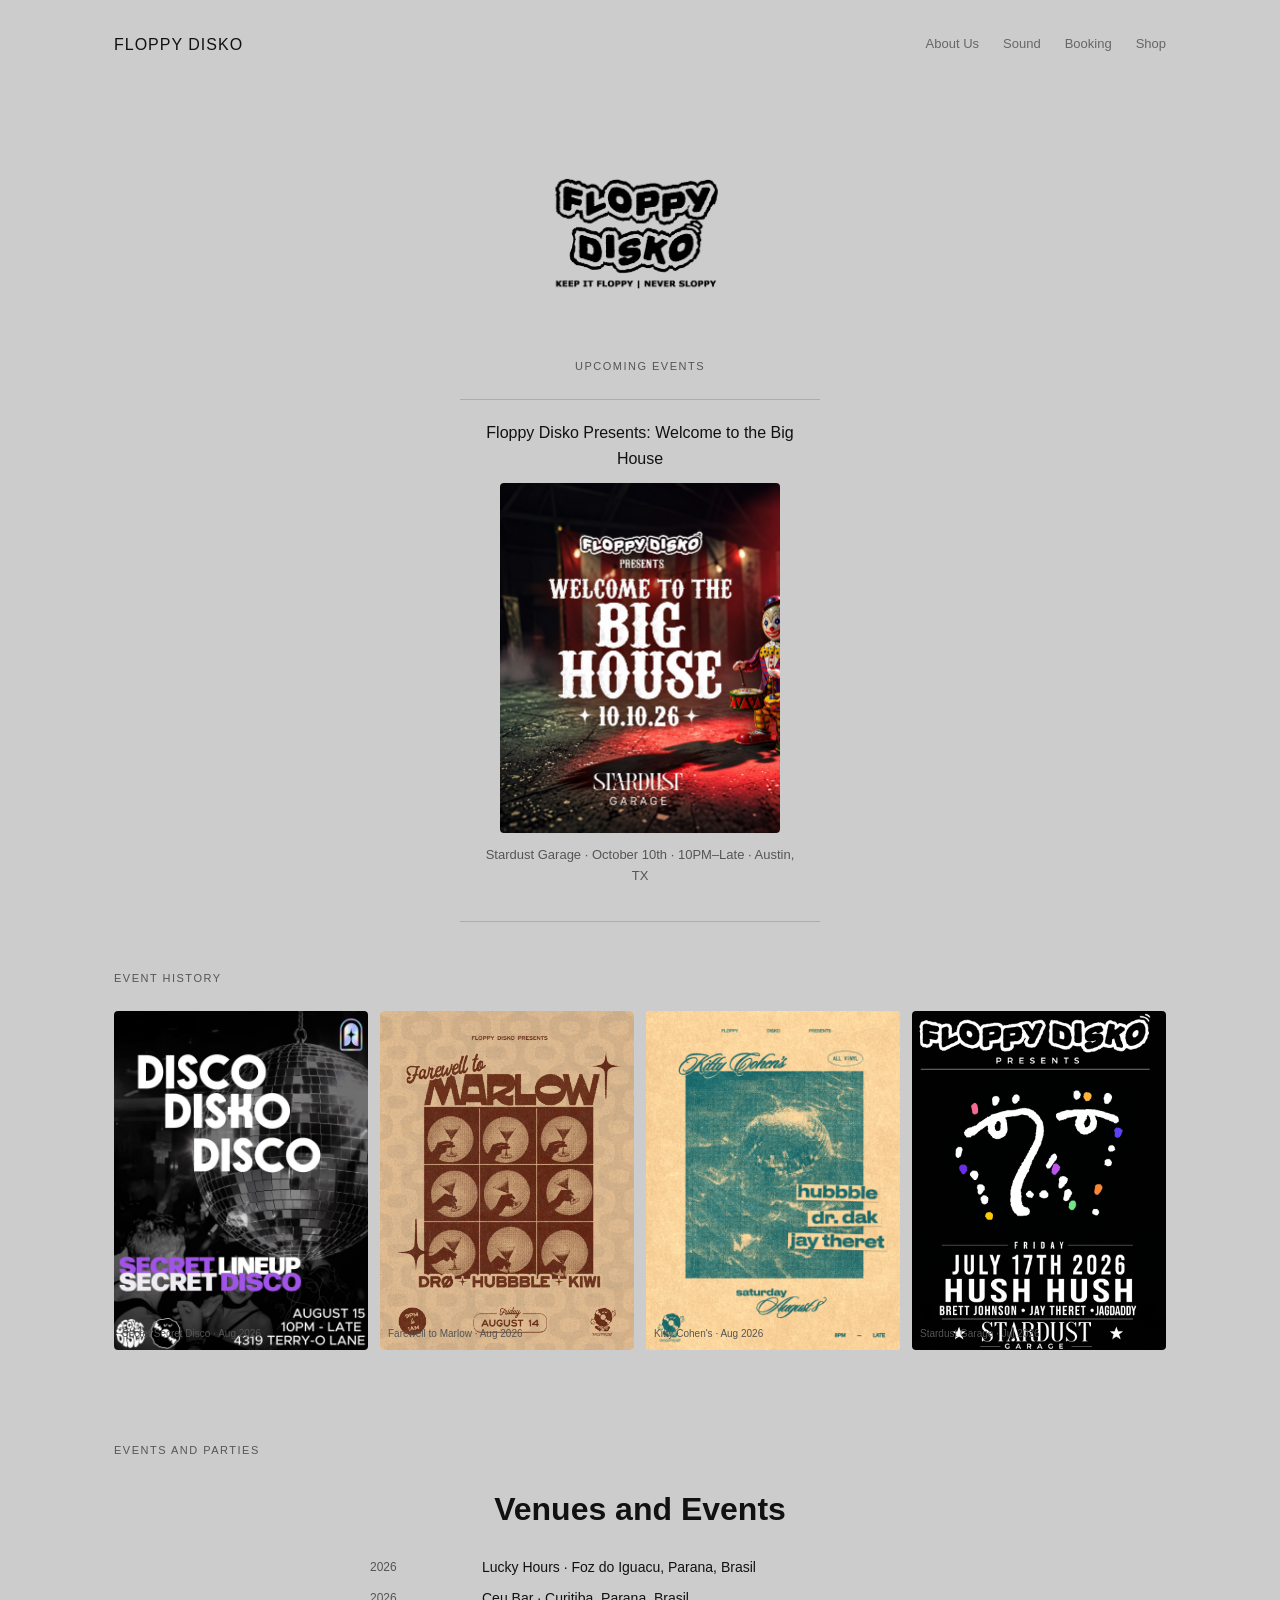
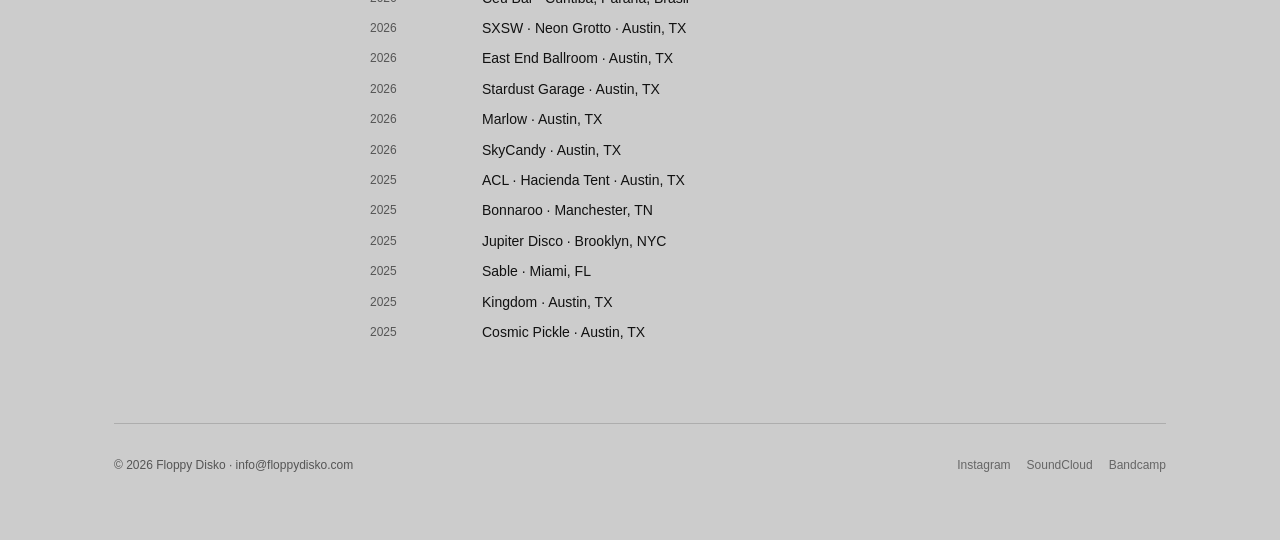
<file: index.html>
<!DOCTYPE html>
<html lang="en">
<head>
  <meta charset="UTF-8" />
  <meta name="viewport" content="width=device-width, initial-scale=1.0" />
  <meta name="theme-color" content="#ffffff" />
  <title>Floppy Disko — Austin TX Music Collective</title>
  <meta name="description" content="Floppy Disko is an Austin, Texas music collective. Embracing unity through music, driven by the groove." />
  <meta property="og:title" content="Floppy Disko" />
  <meta property="og:description" content="Austin, Texas music collective. Embracing unity through music, driven by the groove." />
  <meta property="og:type" content="website" />
  <meta property="og:url" content="https://floppydisko.com" />
  <link rel="icon" type="image/svg+xml" href="/images/Logo(Purple).svg" />
  <link rel="stylesheet" href="/style.css" />
</head>
<body>
  <nav class="nav">
    <a href="/" class="logo">FLOPPY DISKO</a>
    <div class="nav-links">
      <a href="/about-us.html">About Us</a>
      <a href="/sound.html">Sound</a>
      <!-- <a href="/artists.html">Artists</a> -->
      <a href="/booking.html">Booking</a>
      <a href="https://floppydisko.bandcamp.com" target="_blank" rel="noopener">Shop</a>
    </div>
  </nav>
 
  <div class="hero">
    <img src="/images/motto.png" alt="Floppy Disko" />
  </div>
  
  <p class="section-label" style="text-align:center; margin-top:24px;">Upcoming Events</p>
  <div class="upcoming-events-row">
    <div class="upcoming-event">
      <p class="upcoming-event-title">Floppy Disko Presents: Welcome to the Big House</p>
      <img src="/images/posters/261010-big-house-stardust.jpg" alt="Floppy Disko at Stardust Garage, October 10th 2026, 10PM to late" class="upcoming-event-flyer" onerror="this.style.display='none'" />
      <p class="upcoming-event-venue">Stardust Garage · October 10th · 10PM–Late · Austin, TX</p>
    </div>
  </div>

  <p class="section-label">Event History</p>
  <div class="poster-carousel">
    <div class="poster"><img src="/images/posters/260815-secret-secret-disco.png" alt="Disco Disko Disco presents Secret Secret Disco" onerror="this.style.display='none'" /><span class="poster-label">Secret Secret Disco · Aug 2026</span></div>
    <div class="poster"><img src="/images/posters/260814-farewell-to-marlow.png" alt="Floppy Disko Presents Farewell to Marlow with DRØ, Hubbble, Kiwi" onerror="this.style.display='none'" /><span class="poster-label">Farewell to Marlow · Aug 2026</span></div>
    <div class="poster"><img src="/images/posters/260808-kitty-cohens.png" alt="Floppy Disko Presents Hubbble, Dr. Dak, Jay Theret at Kitty Cohen's" onerror="this.style.display='none'" /><span class="poster-label">Kitty Cohen's · Aug 2026</span></div>
    <div class="poster"><img src="/images/posters/260717-hush-hush-stardust.jpg" alt="Floppy Disko Presents Hush Hush, Brett Johnson, Jay Theret, Jagdaddy at Stardust Garage" onerror="this.style.display='none'" /><span class="poster-label">Stardust Garage · Jul 2026</span></div>
    <div class="poster"><img src="/images/posters/260604-east-end-first-thursday.png" alt="First Thursday at East End Ballroom" onerror="this.style.display='none'" /><span class="poster-label">East End · Jun 2026</span></div>
    <div class="poster"><img src="/images/posters/260321-marlow-dak-hubbble.png" alt="Dr. Dak and Hubbble at Marlow" onerror="this.style.display='none'" /><span class="poster-label">Marlow · Mar 2026</span></div>
    <div class="poster"><img src="/images/posters/260315-SXSW-NeonGrotto.jpg" alt="SXSW Showcase" onerror="this.style.display='none'" /><span class="poster-label">SXSW Neon Grotto · Mar 2026</span></div>
    <div class="poster"><img src="/images/posters/260213-marlow-what-is-love.png" alt="What Is Love at Marlow" onerror="this.style.display='none'" /><span class="poster-label">Marlow · Feb 2026</span></div>
    <div class="poster"><img src="/images/posters/260109-cosmic-pickle.png" alt="Cosmic Pickle" onerror="this.style.display='none'" /><span class="poster-label">Cosmic Pickle · Jan 2026</span></div>
    <div class="poster"><img src="/images/posters/251126-flower-shop-flopsgiving.png" alt="Flopsgiving at Flower Shop" onerror="this.style.display='none'" /><span class="poster-label">Flower Shop · Nov 2025</span></div>
    <div class="poster"><img src="/images/posters/251121-marlow-jay-theret.png" alt="Jay Theret at Marlow" onerror="this.style.display='none'" /><span class="poster-label">Marlow · Nov 2025</span></div>
    <div class="poster"><img src="/images/posters/251116-sable-miami.png" alt="Sable Miami" onerror="this.style.display='none'" /><span class="poster-label">Sable Miami · Nov 2025</span></div>
    <div class="poster"><img src="/images/posters/251108-pinkshark-san-antonio.png" alt="Pink Shark San Antonio" onerror="this.style.display='none'" /><span class="poster-label">Pink Shark SA · Nov 2025</span></div>
    <div class="poster"><img src="/images/posters/ACL-25.png" alt="ACL Fest" onerror="this.style.display='none'" /><span class="poster-label">Patron Hacienda ACL · Oct 2025</span></div>
    <div class="poster"><img src="/images/posters/Roo 25.png" alt="Bonaroo Fest" onerror="this.style.display='none'" /><span class="poster-label">Where in the Woods - Bonaroo · June 2025</span></div>
  </div>
  
  <p class="section-label">Events and Parties</p>
  <h1 style="text-align: center;">Venues and Events</h1>
  <div class="credits">
    <span class="credit-year">2026</span><span class="credit-venue">Lucky Hours · Foz do Iguacu, Parana, Brasil</span>
    <span class="credit-year">2026</span><span class="credit-venue">Ceu Bar · Curitiba, Parana, Brasil</span>
    <span class="credit-year">2026</span><span class="credit-venue">SXSW · Neon Grotto · Austin, TX</span>
    <span class="credit-year">2026</span><span class="credit-venue">East End Ballroom · Austin, TX</span>
    <span class="credit-year">2026</span><span class="credit-venue">Stardust Garage · Austin, TX</span>
    <span class="credit-year">2026</span><span class="credit-venue">Marlow · Austin, TX</span>
    <span class="credit-year">2026</span><span class="credit-venue">SkyCandy · Austin, TX</span>
    <span class="credit-year">2025</span><span class="credit-venue">ACL · Hacienda Tent · Austin, TX</span>
    <span class="credit-year">2025</span><span class="credit-venue">Bonnaroo · Manchester, TN</span>
    <span class="credit-year">2025</span><span class="credit-venue">Jupiter Disco · Brooklyn, NYC</span>
    <span class="credit-year">2025</span><span class="credit-venue">Sable · Miami, FL</span>
    <span class="credit-year">2025</span><span class="credit-venue">Kingdom · Austin, TX </span>
    <span class="credit-year">2025</span><span class="credit-venue">Cosmic Pickle · Austin, TX</span>
    
  </div>

  <footer class="footer">
    <span>© 2026 Floppy Disko · <a href="mailto:info@floppydisko.com">info@floppydisko.com</a></span>
    <div class="social">
      <a href="https://instagram.com/floppy_disko" target="_blank" rel="noopener">Instagram</a>
      <a href="https://soundcloud.com/floppy_disko" target="_blank" rel="noopener">SoundCloud</a>
      <a href="https://floppydisko.bandcamp.com" target="_blank" rel="noopener">Bandcamp</a>
    </div>
  </footer>
</body>
</html>
</file>
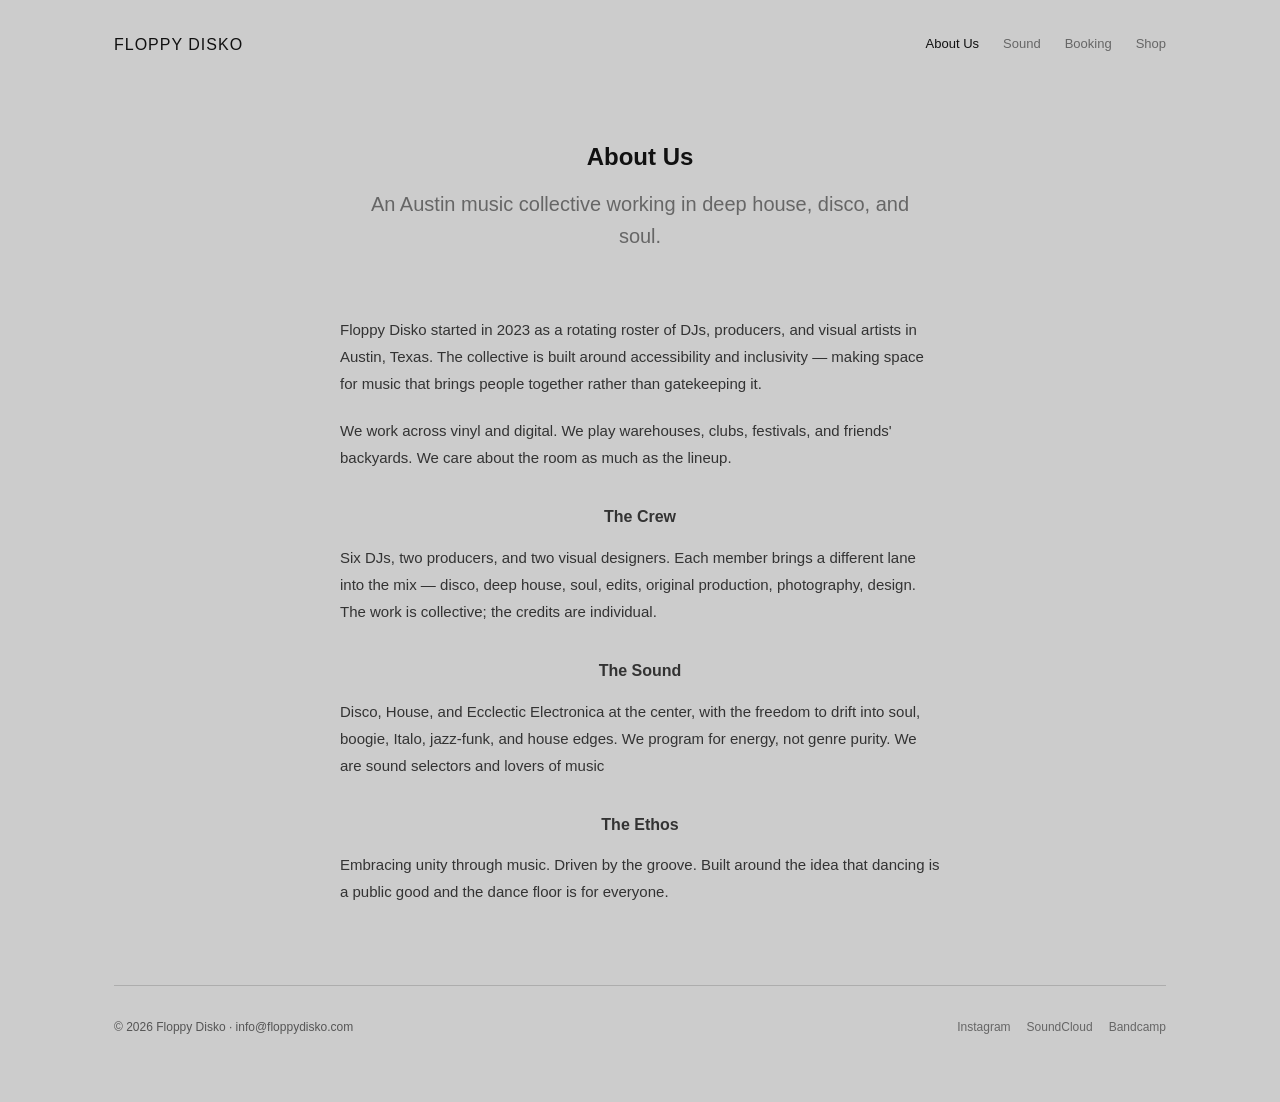
<file: about-us.html>
<!DOCTYPE html>
<html lang="en">
<head>
  <meta charset="UTF-8" />
  <meta name="viewport" content="width=device-width, initial-scale=1.0" />
  <title>About Us — Floppy Disko</title>
  <meta name="description" content="Floppy Disko is an Austin music collective dedicated to accessible, inclusive deep house and disco." />
  <link rel="icon" type="image/svg+xml" href="/images/Logo(Purple).svg" />
  <link rel="stylesheet" href="/style.css" />
</head>
<body class="centered-page">
  <nav class="nav">
    <a href="/" class="logo">FLOPPY DISKO</a>
    <div class="nav-links">
      <a href="/about-us.html" class="active">About Us</a>
      <a href="/sound.html">Sound</a>
      <!-- <a href="/artists.html">Artists</a> -->
      <!-- <a href="/media.html">Media</a> -->
      <a href="/booking.html">Booking</a>
      <a href="https://floppydisko.bandcamp.com" target="_blank" rel="noopener">Shop</a>
    </div>
  </nav>

  <header class="page-header">
    <h1><b>About Us</b></h1>
    <p>An Austin music collective working in deep house, disco, and soul.</p>
  </header>

  <article class="prose">
    <p>Floppy Disko started in 2023 as a rotating roster of DJs, producers, and visual artists in Austin, Texas. The collective is built around accessibility and inclusivity — making space for music that brings people together rather than gatekeeping it.</p>

    <p>We work across vinyl and digital. We play warehouses, clubs, festivals, and friends' backyards. We care about the room as much as the lineup.</p>

    <h2><b>The Crew</b></h2>
    <p>Six DJs, two producers, and two visual designers. Each member brings a different lane into the mix — disco, deep house, soul, edits, original production, photography, design. The work is collective; the credits are individual.</p>

    <h2><b>The Sound</b></h2>
    <p>Disco, House, and Ecclectic Electronica at the center, with the freedom to drift into soul, boogie, Italo, jazz-funk, and house edges. We program for energy, not genre purity. We are sound selectors and lovers of music</p>

    <h2><b>The Ethos</b></h2>
    <p>Embracing unity through music. Driven by the groove. Built around the idea that dancing is a public good and the dance floor is for everyone.</p>
  </article>

  <footer class="footer" style="margin-top: 80px;">
    <span>© 2026 Floppy Disko · <a href="mailto:info@floppydisko.com">info@floppydisko.com</a></span>
    <div class="social">
      <a href="https://instagram.com/floppy_disko" target="_blank" rel="noopener">Instagram</a>
      <a href="https://soundcloud.com/floppy_disko" target="_blank" rel="noopener">SoundCloud</a>
      <a href="https://floppydisko.bandcamp.com" target="_blank" rel="noopener">Bandcamp</a>
    </div>
  </footer>
</body>
</html>
</file>
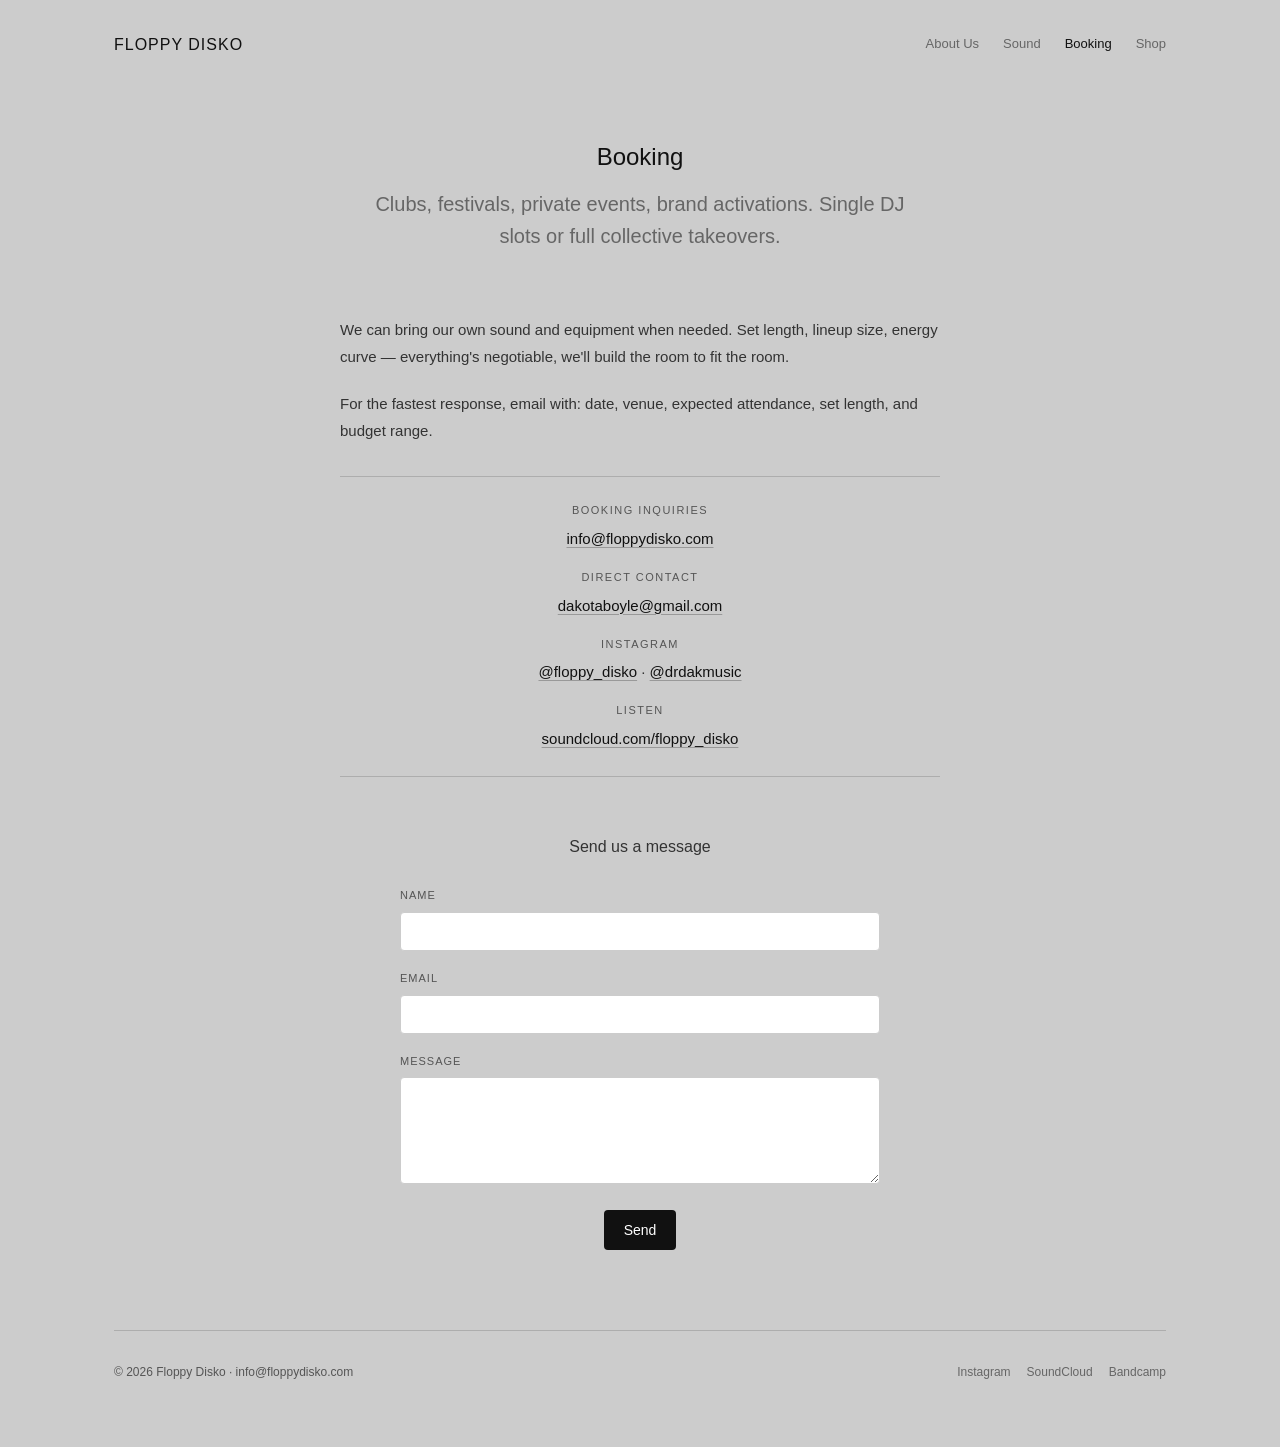
<file: booking.html>
<!DOCTYPE html>
<html lang="en">
<head>
  <meta charset="UTF-8" />
  <meta name="viewport" content="width=device-width, initial-scale=1.0" />
  <title>Booking — Floppy Disko</title>
  <meta name="description" content="Book Floppy Disko for clubs, festivals, parties, and private events." />
  <link rel="icon" type="image/svg+xml" href="/images/Logo(Purple).svg" />
  <link rel="stylesheet" href="/style.css" />
</head>
<body class="centered-page">
  <nav class="nav">
    <a href="/" class="logo">FLOPPY DISKO</a>
    <div class="nav-links">
      <a href="/about-us.html">About Us</a>
      <a href="/sound.html">Sound</a>
      <!-- <a href="/artists.html">Artists</a> -->
      <!-- <a href="/media.html">Media</a> -->
      <a href="/booking.html" class="active">Booking</a>
      <a href="https://floppydisko.bandcamp.com" target="_blank" rel="noopener">Shop</a>
    </div>
  </nav>

  <header class="page-header">
    <h1>Booking</h1>
    <p>Clubs, festivals, private events, brand activations. Single DJ slots or full collective takeovers.</p>
  </header>

  <article class="prose">
    <p>We can bring our own sound and equipment when needed. Set length, lineup size, energy curve — everything's negotiable, we'll build the room to fit the room.</p>

    <p>For the fastest response, email with: date, venue, expected attendance, set length, and budget range.</p>

    <dl class="contact-block contact-block-centered">
      <dt>Booking inquiries</dt>
      <dd><a href="mailto:info@floppydisko.com">info@floppydisko.com</a></dd>

      <dt>Direct contact</dt>
      <dd><a href="mailto:dakotaboyle@gmail.com">dakotaboyle@gmail.com</a></dd>

      <dt>Instagram</dt>
      <dd><a href="https://instagram.com/floppy_disko" target="_blank" rel="noopener">@floppy_disko</a> · <a href="https://instagram.com/drdakmusic" target="_blank" rel="noopener">@drdakmusic</a></dd>

      <dt>Listen</dt>
      <dd><a href="https://soundcloud.com/floppy_disko" target="_blank" rel="noopener">soundcloud.com/floppy_disko</a></dd>
    </dl>
  </article>

  <article class="prose contact-form-wrap">
    <h2 style="text-align:center;">Send us a message</h2>
    <form
      name="booking-contact"
      method="POST"
      data-netlify="true"
      netlify-honeypot="bot-field"
      class="contact-form">
      <input type="hidden" name="form-name" value="booking-contact" />
      <p class="hidden-field"><label>Don't fill this out if you're human: <input name="bot-field" /></label></p>

      <label for="name">Name</label>
      <input type="text" id="name" name="name" required />

      <label for="email">Email</label>
      <input type="email" id="email" name="email" required />

      <label for="message">Message</label>
      <textarea id="message" name="message" rows="5" required></textarea>

      <button type="submit">Send</button>
    </form>
  </article>

  <footer class="footer" style="margin-top: 80px;">
    <span>© 2026 Floppy Disko · <a href="mailto:info@floppydisko.com">info@floppydisko.com</a></span>
    <div class="social">
      <a href="https://instagram.com/floppy_disko" target="_blank" rel="noopener">Instagram</a>
      <a href="https://soundcloud.com/floppy_disko" target="_blank" rel="noopener">SoundCloud</a>
      <a href="https://floppydisko.bandcamp.com" target="_blank" rel="noopener">Bandcamp</a>
    </div>
  </footer>
</body>
</html>
</file>
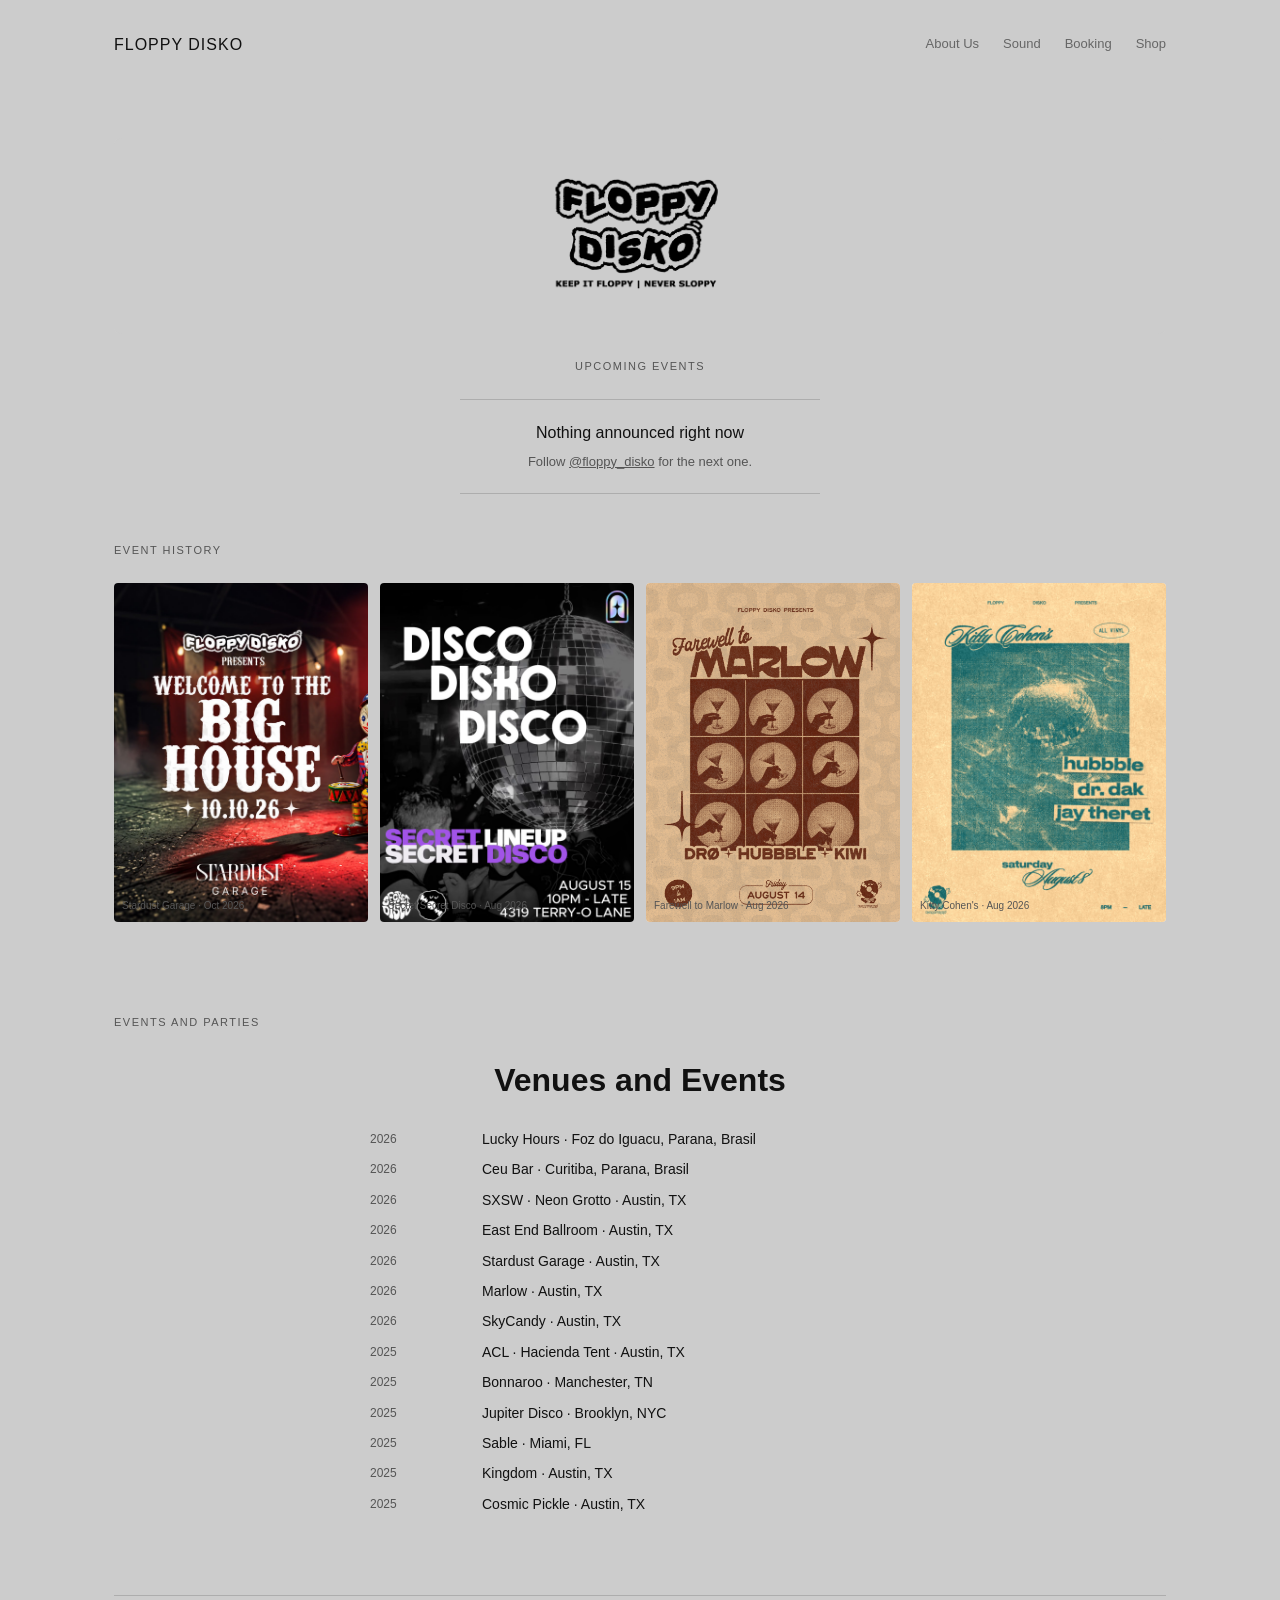
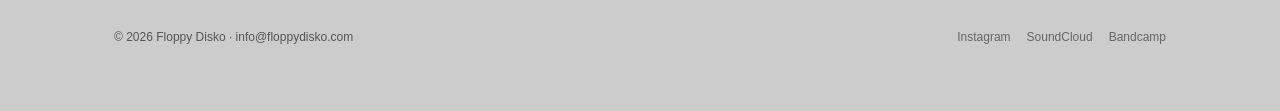
<file: index_3.html>
<!DOCTYPE html>
<html lang="en">
<head>
  <meta charset="UTF-8" />
  <meta name="viewport" content="width=device-width, initial-scale=1.0" />
  <meta name="theme-color" content="#ffffff" />
  <title>Floppy Disko — Austin TX Music Collective</title>
  <meta name="description" content="Floppy Disko is an Austin, Texas music collective. Embracing unity through music, driven by the groove." />
  <meta property="og:title" content="Floppy Disko" />
  <meta property="og:description" content="Austin, Texas music collective. Embracing unity through music, driven by the groove." />
  <meta property="og:type" content="website" />
  <meta property="og:url" content="https://floppydisko.com" />
  <link rel="icon" type="image/svg+xml" href="/images/Logo(Purple).svg" />
  <link rel="stylesheet" href="/style.css" />
</head>
<body>
  <nav class="nav">
    <a href="/" class="logo">FLOPPY DISKO</a>
    <div class="nav-links">
      <a href="/about-us.html">About Us</a>
      <a href="/sound.html">Sound</a>
      <!-- <a href="/artists.html">Artists</a> -->
      <!-- <a href="/media.html">Media</a> -->
      <a href="/booking.html">Booking</a>
      <a href="https://floppydisko.bandcamp.com" target="_blank" rel="noopener">Shop</a>
    </div>
  </nav>
 
  <div class="hero">
    <img src="/images/motto.png" alt="Floppy Disko" />
  </div>
  
  <!-- Upcoming Events and Event History are built from /events.js.
       To add or change an event, edit that file only. Events move from
       Upcoming to Event History on their own once the date has passed. -->
  <p class="section-label" style="text-align:center; margin-top:24px;">Upcoming Events</p>
  <div class="upcoming-events-row" id="upcoming-events"></div>
  <noscript><p style="text-align:center;">Follow <a href="https://instagram.com/floppy_disko">@floppy_disko</a> for upcoming events.</p></noscript>

  <p class="section-label">Event History</p>
  <div class="poster-carousel" id="event-history"></div>

  <p class="section-label">Events and Parties</p>
  <h1 style="text-align: center;">Venues and Events</h1>
  <div class="credits">
    <span class="credit-year">2026</span><span class="credit-venue">Lucky Hours · Foz do Iguacu, Parana, Brasil</span>
    <span class="credit-year">2026</span><span class="credit-venue">Ceu Bar · Curitiba, Parana, Brasil</span>
    <span class="credit-year">2026</span><span class="credit-venue">SXSW · Neon Grotto · Austin, TX</span>
    <span class="credit-year">2026</span><span class="credit-venue">East End Ballroom · Austin, TX</span>
    <span class="credit-year">2026</span><span class="credit-venue">Stardust Garage · Austin, TX</span>
    <span class="credit-year">2026</span><span class="credit-venue">Marlow · Austin, TX</span>
    <span class="credit-year">2026</span><span class="credit-venue">SkyCandy · Austin, TX</span>
    <span class="credit-year">2025</span><span class="credit-venue">ACL · Hacienda Tent · Austin, TX</span>
    <span class="credit-year">2025</span><span class="credit-venue">Bonnaroo · Manchester, TN</span>
    <span class="credit-year">2025</span><span class="credit-venue">Jupiter Disco · Brooklyn, NYC</span>
    <span class="credit-year">2025</span><span class="credit-venue">Sable · Miami, FL</span>
    <span class="credit-year">2025</span><span class="credit-venue">Kingdom · Austin, TX </span>
    <span class="credit-year">2025</span><span class="credit-venue">Cosmic Pickle · Austin, TX</span>
    
  </div>

  <footer class="footer">
    <span>© 2026 Floppy Disko · <a href="mailto:info@floppydisko.com">info@floppydisko.com</a></span>
    <div class="social">
      <a href="https://instagram.com/floppy_disko" target="_blank" rel="noopener">Instagram</a>
      <a href="https://soundcloud.com/floppy_disko" target="_blank" rel="noopener">SoundCloud</a>
      <a href="https://floppydisko.bandcamp.com" target="_blank" rel="noopener">Bandcamp</a>
    </div>
  </footer>
  <script src="/events.js"></script>
  <script src="/site.js"></script>
</body>
</html>
</file>
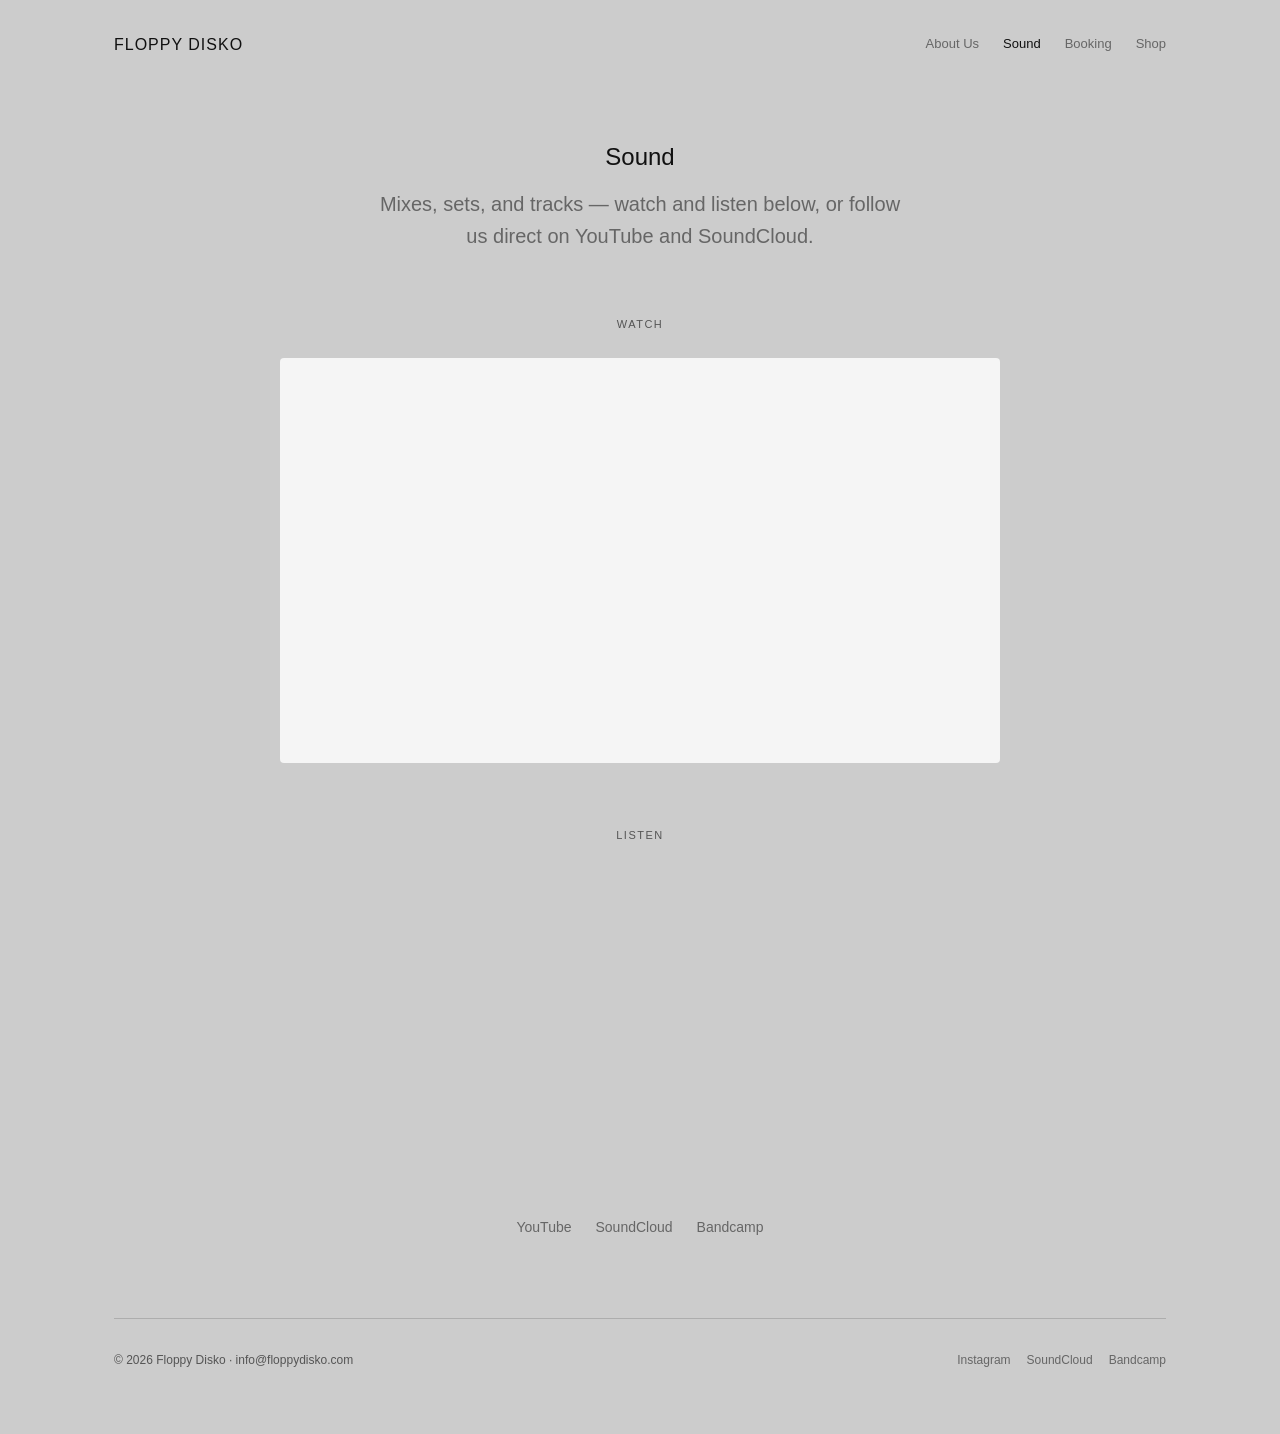
<file: sound.html>
<!DOCTYPE html>
<html lang="en">
<head>
  <meta charset="UTF-8" />
  <meta name="viewport" content="width=device-width, initial-scale=1.0" />
  <title>Sound — Floppy Disko</title>
  <meta name="description" content="Listen to Floppy Disko — mixes, sets, and tracks on YouTube and SoundCloud." />
  <link rel="icon" type="image/svg+xml" href="/images/Logo(Purple).svg" />
  <link rel="stylesheet" href="/style.css" />
</head>
<body class="centered-page">
  <nav class="nav">
    <a href="/" class="logo">FLOPPY DISKO</a>
    <div class="nav-links">
      <a href="/about-us.html">About Us</a>
      <a href="/sound.html" class="active">Sound</a>
      <!-- <a href="/artists.html">Artists</a> -->
      <!-- <a href="/media.html">Media</a> -->
      <a href="/booking.html">Booking</a>
      <a href="https://floppydisko.bandcamp.com" target="_blank" rel="noopener">Shop</a>
    </div>
  </nav>

  <header class="page-header">
    <h1>Sound</h1>
    <p>Mixes, sets, and tracks — watch and listen below, or follow us direct on YouTube and SoundCloud.</p>
  </header>

  <p class="section-label">Watch</p>
  <div class="video-embed">
    <iframe
      src="https://www.youtube.com/embed/eGpmJFs29zI"
      title="Floppy Disko at Ice House Radio - June 26th 2026"
      frameborder="0"
      allow="accelerometer; autoplay; clipboard-write; encrypted-media; gyroscope; picture-in-picture; web-share"
      allowfullscreen>
    </iframe>
  </div>

  <p class="section-label" style="margin-top: 64px;">Listen</p>
  <div class="soundcloud-embed">
    <iframe
      width="100%"
      height="300"
      scrolling="no"
      frameborder="no"
      allow="autoplay"
      src="https://w.soundcloud.com/player/?url=https%3A%2F%2Fsoundcloud.com%2Ffloppy_disko&color=%23ff5500&auto_play=false&hide_related=true&show_comments=false&show_user=true&show_reposts=false&show_teaser=false">
    </iframe>
  </div>

  <div class="sound-links">
    <a href="https://www.youtube.com/@Floppy-Disko" target="_blank" rel="noopener">YouTube</a>
    <a href="https://soundcloud.com/floppy_disko" target="_blank" rel="noopener">SoundCloud</a>
    <a href="https://floppydisko.bandcamp.com" target="_blank" rel="noopener">Bandcamp</a>
  </div>

  <footer class="footer" style="margin-top: 80px;">
    <span>© 2026 Floppy Disko · <a href="mailto:info@floppydisko.com">info@floppydisko.com</a></span>
    <div class="social">
      <a href="https://instagram.com/floppy_disko" target="_blank" rel="noopener">Instagram</a>
      <a href="https://soundcloud.com/floppy_disko" target="_blank" rel="noopener">SoundCloud</a>
      <a href="https://floppydisko.bandcamp.com" target="_blank" rel="noopener">Bandcamp</a>
    </div>
  </footer>
</body>
</html>
</file>
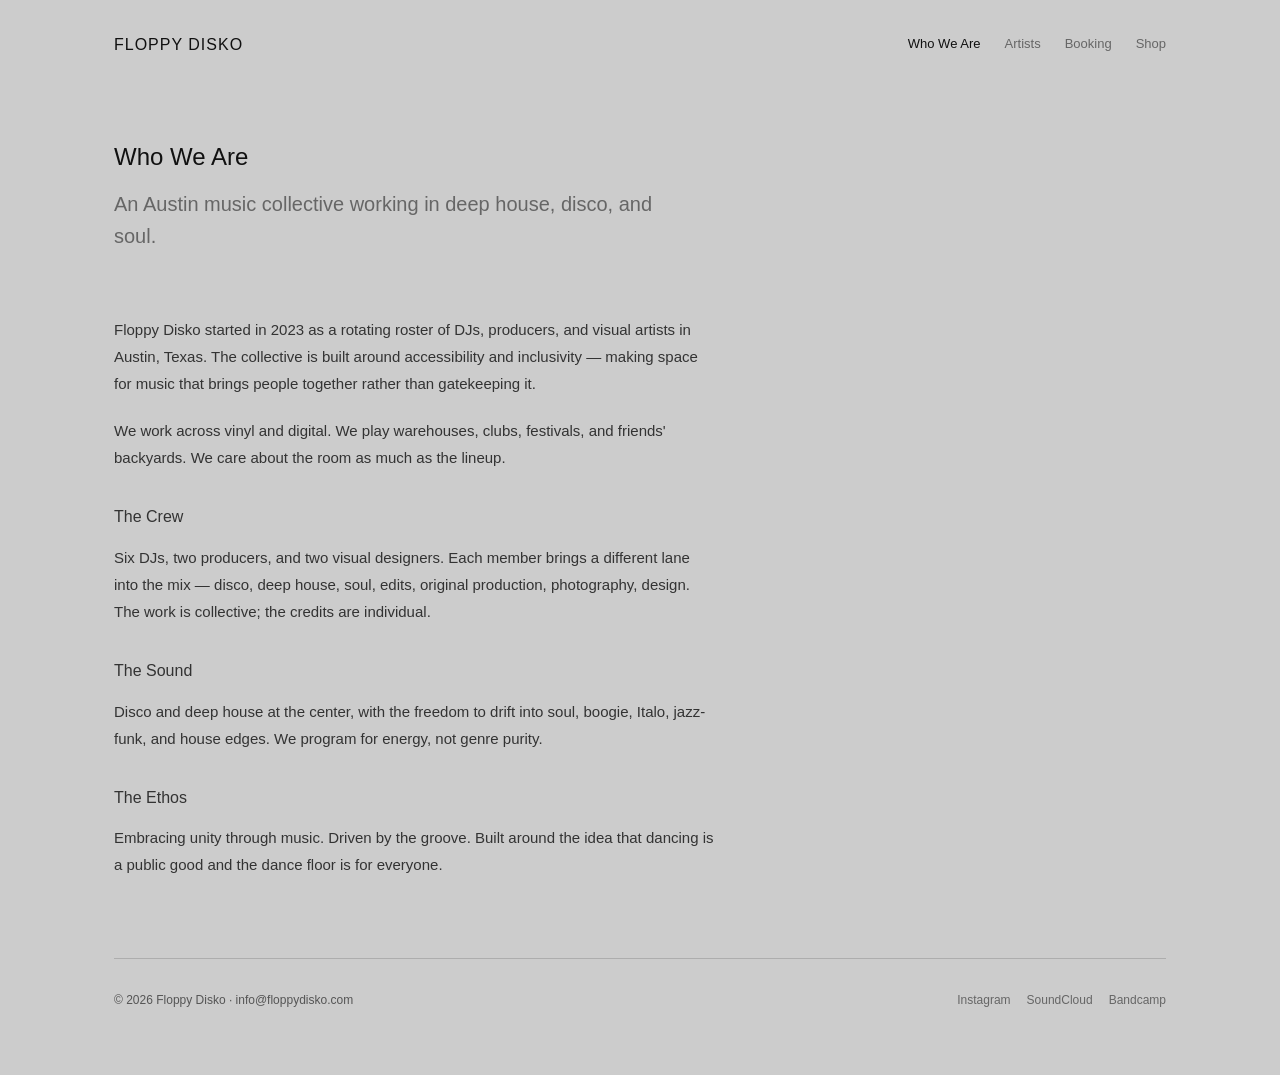
<file: who-we-are.html>
<!DOCTYPE html>
<html lang="en">
<head>
  <meta charset="UTF-8" />
  <meta name="viewport" content="width=device-width, initial-scale=1.0" />
  <title>Who We Are — Floppy Disko</title>
  <meta name="description" content="Floppy Disko is an Austin music collective dedicated to accessible, inclusive deep house and disco." />
  <link rel="icon" type="image/svg+xml" href="/images/Logo(Purple).svg" />
  <link rel="stylesheet" href="/style.css" />
</head>
<body>
  <nav class="nav">
    <a href="/" class="logo">FLOPPY DISKO</a>
    <div class="nav-links">
      <a href="/who-we-are.html" class="active">Who We Are</a>
      <a href="/artists.html">Artists</a>
      <a href="/booking.html">Booking</a>
      <a href="https://floppydisko.bandcamp.com" target="_blank" rel="noopener">Shop</a>
    </div>
  </nav>

  <header class="page-header">
    <h1>Who We Are</h1>
    <p>An Austin music collective working in deep house, disco, and soul.</p>
  </header>

  <article class="prose">
    <p>Floppy Disko started in 2023 as a rotating roster of DJs, producers, and visual artists in Austin, Texas. The collective is built around accessibility and inclusivity — making space for music that brings people together rather than gatekeeping it.</p>

    <p>We work across vinyl and digital. We play warehouses, clubs, festivals, and friends' backyards. We care about the room as much as the lineup.</p>

    <h2>The Crew</h2>
    <p>Six DJs, two producers, and two visual designers. Each member brings a different lane into the mix — disco, deep house, soul, edits, original production, photography, design. The work is collective; the credits are individual.</p>

    <h2>The Sound</h2>
    <p>Disco and deep house at the center, with the freedom to drift into soul, boogie, Italo, jazz-funk, and house edges. We program for energy, not genre purity.</p>

    <h2>The Ethos</h2>
    <p>Embracing unity through music. Driven by the groove. Built around the idea that dancing is a public good and the dance floor is for everyone.</p>
  </article>

  <footer class="footer" style="margin-top: 80px;">
    <span>© 2026 Floppy Disko · <a href="mailto:info@floppydisko.com">info@floppydisko.com</a></span>
    <div class="social">
      <a href="https://instagram.com/floppy_disko" target="_blank" rel="noopener">Instagram</a>
      <a href="https://soundcloud.com/floppy_disko" target="_blank" rel="noopener">SoundCloud</a>
      <a href="https://floppydisko.bandcamp.com" target="_blank" rel="noopener">Bandcamp</a>
    </div>
  </footer>
</body>
</html>
</file>
<file: style.css>
/* Floppy Disko - shared styles */

* { box-sizing: border-box; }

html, body {
  margin: 0;
  padding: 0;
  background: #cccccc;
  color: #111111;
  font-family: -apple-system, BlinkMacSystemFont, "Helvetica Neue", Helvetica, Arial, sans-serif;
  -webkit-font-smoothing: antialiased;
  line-height: 1.6;
}

body {
  max-width: 1100px;
  margin: 0 auto;
  padding: 32px 24px 64px;
}

@media (max-width: 600px) {
  body { padding: 20px 16px 48px; }
}

a { color: inherit; text-decoration: none; }
a:hover { opacity: 0.6; }

img, svg { max-width: 100%; display: block; }

/* Navigation */
.nav {
  display: flex;
  justify-content: space-between;
  align-items: center;
  padding-bottom: 32px;
  margin-bottom: 48px;
  flex-wrap: wrap;
  gap: 16px;
}

.logo {
  font-size: 16px;
  font-weight: 500;
  letter-spacing: 1px;
}

.nav-links {
  display: flex;
  gap: 24px;
  font-size: 13px;
}

.nav-links a { color: #666; }
.nav-links a.active { color: #111; }

@media (max-width: 600px) {
  .nav-links { gap: 16px; font-size: 12px; }
}

/* Section labels */
.section-label {
  font-size: 11px;
  letter-spacing: 1.5px;
  color: #555;
  margin: 0 0 24px;
  text-transform: uppercase;
}

/* Intro block (centered, narrow) */
.intro {
  max-width: 480px;
  margin: 0 auto 48px;
  text-align: center;
}

.intro h1 {
  font-size: 32px;
  font-weight: bold;
  margin: 0 0 16px;
}

.intro p {
  font-size: 24px;
  line-height: 1.7;
  color: #666;
  margin: 0 0 12px;
}

/* Page header (inner pages) */
.page-header {
  margin-bottom: 64px;
}

.page-header h1 {
  font-size: 24px;
  font-weight: 500;
  margin: 0 0 12px;
}

.page-header p {
  font-size: 20px;
  color: #666;
  margin: 0;
  max-width: 540px;
}

/* Hero (homepage) */
.hero {
  margin-bottom: 20px;
  display: flex;
  align-items: center;
  justify-content: center;
  min-height: 100px;
  background: #cccccc;
  border-radius: 8px;
  padding: 8px;
}

.hero img {
  max-width: 100%;
  max-height: 180px;
  width: auto;
  height: auto;
}

@media (max-width: 600px) {
  .hero { min-height: 80px; margin-bottom: 16px; padding: 6px; }
  .hero img { max-height: 140px; }
}

/* Poster / image grids */
.grid {
  display: grid;
  gap: 12px;
  margin-bottom: 80px;
}

.grid-4 { grid-template-columns: repeat(4, 1fr); }
.grid-3 { grid-template-columns: repeat(3, 1fr); }
.grid-2 { grid-template-columns: repeat(2, 1fr); }

@media (max-width: 700px) {
  .grid-4 { grid-template-columns: repeat(2, 1fr); }
  .grid-3 { grid-template-columns: repeat(2, 1fr); }
}

@media (max-width: 400px) {
  .grid-4, .grid-3, .grid-2 { grid-template-columns: 1fr; }
}

.poster {
  aspect-ratio: 3/4;
  background: #f5f5f5;
  border-radius: 4px;
  display: flex;
  align-items: flex-end;
  padding: 8px;
  color: #555;
  font-size: 10px;
  overflow: hidden;
  position: relative;
}

/* Poster carousel (Event History, homepage) — one row, swipe/scroll horizontally.
   Sizes match the original 4-column grid: 4 visible per row on desktop,
   2 on tablet, 1 on mobile — just scrollable instead of wrapping. */
.poster-carousel {
  display: flex;
  gap: 12px;
  overflow-x: auto;
  scroll-snap-type: x mandatory;
  -webkit-overflow-scrolling: touch;
  padding-bottom: 12px;
  margin-bottom: 80px;
}

.poster-carousel .poster {
  flex: 0 0 calc(25% - 9px);
  scroll-snap-align: start;
}

@media (max-width: 700px) {
  .poster-carousel .poster {
    flex: 0 0 calc(50% - 6px);
  }
}

@media (max-width: 400px) {
  .poster-carousel .poster {
    flex: 0 0 100%;
  }
}

.poster img {
  position: absolute;
  inset: 0;
  width: 100%;
  height: 100%;
  object-fit: cover;
}

.poster-label {
  position: relative;
  z-index: 1;
}

/* Artist cards */
.artist {
  margin-bottom: 24px;
}

.artist-photo {
  aspect-ratio: 1;
  background: #f5f5f5;
  border-radius: 4px;
  margin-bottom: 8px;
  overflow: hidden;
}

.artist-photo img {
  width: 100%;
  height: 100%;
  object-fit: cover;
}

.artist-name {
  font-size: 14px;
  font-weight: 500;
  margin: 0 0 2px;
}

.artist-role {
  font-size: 12px;
  color: #666;
  margin: 0;
}

/* Credits list */
.credits {
  display: grid;
  grid-template-columns: 80px 1fr;
  gap: 8px 32px;
  max-width: 540px;
  margin: 0 auto 80px;
  font-size: 14px;
}

.credit-year {
  color: #555;
  font-size: 12px;
  padding-top: 2px;
}

.credit-venue {
  color: #111;
}

/* Body prose */
.prose {
  max-width: 600px;
  font-size: 15px;
  line-height: 1.8;
  color: #333;
}

.prose p {
  margin: 0 0 20px;
}

.prose h2 {
  font-size: 16px;
  font-weight: 500;
  margin: 32px 0 12px;
}

.prose a {
  color: #111;
  text-decoration: underline;
  text-decoration-color: #999;
  text-underline-offset: 3px;
}

/* Booking specifics */
.contact-block {
  margin: 32px 0;
  padding: 24px 0;
  border-top: 0.5px solid #adadad;
  border-bottom: 0.5px solid #adadad;
}

.contact-block dt {
  font-size: 11px;
  letter-spacing: 1.5px;
  text-transform: uppercase;
  color: #555;
  margin-bottom: 4px;
}

.contact-block dd {
  margin: 0 0 16px;
  font-size: 15px;
}

.contact-block dd:last-child { margin-bottom: 0; }

/* Footer */
.footer {
  display: flex;
  justify-content: space-between;
  padding-top: 32px;
  border-top: 0.5px solid #adadad;
  font-size: 12px;
  color: #555;
  flex-wrap: wrap;
  gap: 16px;
}

.social {
  display: flex;
  gap: 16px;
}

.social a { color: #666; }

/* Centered contact block (booking page) */
.contact-block-centered {
  text-align: center;
  margin-left: auto;
  margin-right: auto;
}

.contact-block-centered dt {
  text-align: center;
}

/* Video embed (16:9 responsive) */
.video-embed {
  position: relative;
  width: 100%;
  max-width: 720px;
  aspect-ratio: 16/9;
  margin: 0 auto 40px;
  background: #f5f5f5;
  border-radius: 4px;
  overflow: hidden;
}

.video-embed iframe {
  position: absolute;
  inset: 0;
  width: 100%;
  height: 100%;
  border: none;
}

/* SoundCloud embed */
.soundcloud-embed {
  max-width: 720px;
  margin: 0 auto 40px;
}

/* Sound links row (Our Sound page) */
.sound-links {
  display: flex;
  justify-content: center;
  gap: 24px;
  margin-bottom: 80px;
  font-size: 14px;
}

.sound-links a {
  color: #666;
}

/* Contact form (booking page) */
.contact-form-wrap {
  max-width: 480px;
  margin: 56px auto 0;
}

.contact-form {
  display: flex;
  flex-direction: column;
  gap: 6px;
}

.contact-form label {
  font-size: 11px;
  letter-spacing: 1px;
  text-transform: uppercase;
  color: #555;
  margin-top: 12px;
}

.contact-form input,
.contact-form textarea {
  font-family: inherit;
  font-size: 15px;
  padding: 10px 12px;
  border: 0.5px solid #ccc;
  border-radius: 4px;
  color: #111;
  background: #fff;
}

.contact-form textarea {
  resize: vertical;
}

.contact-form button {
  margin-top: 20px;
  padding: 12px 20px;
  font-size: 14px;
  font-weight: 500;
  background: #111;
  color: #fff;
  border: none;
  border-radius: 4px;
  cursor: pointer;
  width: fit-content;
  align-self: center;
}

.contact-form button:hover {
  opacity: 0.8;
}

.hidden-field {
  display: none;
}

/* Centered subpages: About Us, Sound, Artists, Booking */
.centered-page .page-header {
  text-align: center;
  margin-left: auto;
  margin-right: auto;
}

.centered-page .page-header p {
  margin-left: auto;
  margin-right: auto;
}

.centered-page .section-label {
  text-align: center;
}

.centered-page .prose {
  margin-left: auto;
  margin-right: auto;
}

/* Prose paragraphs stay left-aligned on purpose — centered
   multi-line body text is harder to read. Headings inside
   prose are centered for visual rhythm. */
.centered-page .prose h2 {
  text-align: center;
}

.centered-page .artist {
  text-align: center;
}

.centered-page .artist-photo {
  margin-left: auto;
  margin-right: auto;
}

/* Upcoming Event (homepage) */
.upcoming-event {
  max-width: 480px;
  margin: 16px auto 48px;
  padding: 20px 24px;
  border-top: 0.5px solid #adadad;
  border-bottom: 0.5px solid #adadad;
  text-align: center;
}

.upcoming-events-row {
  display: flex;
  flex-wrap: wrap;
  justify-content: center;
  gap: 24px;
  margin: 16px auto 48px;
}

.upcoming-events-row .upcoming-event {
  margin: 0;
  flex: 1 1 320px;
  max-width: 360px;
}

.upcoming-event-title {
  font-size: 16px;
  font-weight: 500;
  color: #111;
  margin: 0 0 6px;
}

.upcoming-event-flyer {
  max-width: 280px;
  width: 100%;
  border-radius: 4px;
  margin: 12px auto;
}

.upcoming-event-venue {
  font-size: 13px;
  color: #555;
  margin: 0 0 14px;
}

.upcoming-event-link {
  display: inline-block;
  padding: 12px 28px;
  font-size: 13px;
  font-weight: 500;
  letter-spacing: 0.5px;
  background: #111;
  color: #fff;
  border-radius: 4px;
}

.upcoming-event-link:hover {
  opacity: 0.8;
}

/* ---------- Media page (built from /data/media.js) ---------- */
[hidden] { display: none !important; }

.media-videos {
  display: grid;
  grid-template-columns: repeat(auto-fit, minmax(300px, 1fr));
  gap: 24px;
  max-width: 1000px;
  margin: 0 auto 64px;
}

/* A single video shouldn't stretch across the whole page */
.media-videos > .media-item:only-child {
  max-width: 720px;
  width: 100%;
  margin-left: auto;
  margin-right: auto;
}

.media-item { margin: 0; }

.media-video { margin: 0 0 8px; max-width: none; }

.media-video video {
  position: absolute;
  inset: 0;
  width: 100%;
  height: 100%;
  object-fit: cover;
  background: #111;
}

.media-video-play {
  position: absolute;
  inset: 0;
  width: 100%;
  height: 100%;
  padding: 0;
  border: none;
  background: #111;
  cursor: pointer;
}

.media-video-play img {
  width: 100%;
  height: 100%;
  object-fit: cover;
}

.media-video-icon {
  position: absolute;
  top: 50%;
  left: 50%;
  width: 64px;
  height: 64px;
  margin: -32px 0 0 -32px;
  border-radius: 50%;
  background: rgba(17, 17, 17, 0.8);
}

.media-video-icon::after {
  content: "";
  position: absolute;
  top: 50%;
  left: 50%;
  margin: -11px 0 0 -6px;
  border-style: solid;
  border-width: 11px 0 11px 18px;
  border-color: transparent transparent transparent #fff;
}

.media-video-play:hover .media-video-icon,
.media-video-play:focus-visible .media-video-icon { background: #111; }

.media-caption {
  display: flex;
  flex-direction: column;
  font-size: 12px;
  color: #555;
}

.media-title {
  font-size: 14px;
  font-weight: 500;
  color: #111;
}

.media-photos {
  display: grid;
  grid-template-columns: repeat(4, 1fr);
  gap: 12px;
  margin-bottom: 64px;
}

@media (max-width: 700px) {
  .media-photos { grid-template-columns: repeat(2, 1fr); }
}

.media-photo {
  aspect-ratio: 1;
  padding: 0;
  border: none;
  border-radius: 4px;
  overflow: hidden;
  background: #f5f5f5;
  cursor: zoom-in;
}

.media-photo img {
  width: 100%;
  height: 100%;
  object-fit: cover;
  transition: transform 0.25s ease;
}

.media-photo:hover img { transform: scale(1.03); }

@media (prefers-reduced-motion: reduce) {
  .media-photo img { transition: none; }
  .media-photo:hover img { transform: none; }
}

.media-photo:focus-visible,
.media-video-play:focus-visible,
.lightbox-btn:focus-visible {
  outline: 2px solid #111;
  outline-offset: 2px;
}

/* Photo viewer */
.lightbox {
  position: fixed;
  inset: 0;
  z-index: 100;
  display: flex;
  align-items: center;
  justify-content: center;
  gap: 8px;
  padding: 16px;
  background: rgba(17, 17, 17, 0.94);
}

.lightbox-stage {
  display: flex;
  flex-direction: column;
  align-items: center;
  min-width: 0;
}

.lightbox-stage img {
  max-width: 100%;
  max-height: calc(100vh - 110px);
  border-radius: 4px;
}

.lightbox-caption {
  margin: 12px 0 0;
  font-size: 13px;
  color: #ccc;
  text-align: center;
}

.lightbox-btn {
  flex: 0 0 auto;
  width: 44px;
  height: 44px;
  border: none;
  border-radius: 50%;
  background: rgba(255, 255, 255, 0.12);
  color: #fff;
  font-size: 26px;
  line-height: 1;
  cursor: pointer;
}

.lightbox-btn:hover { background: rgba(255, 255, 255, 0.25); }
.lightbox-btn:focus-visible { outline-color: #fff; }

.lightbox-close {
  position: absolute;
  top: 16px;
  right: 16px;
}

@media (max-width: 600px) {
  .lightbox-prev, .lightbox-next { position: absolute; bottom: 16px; }
  .lightbox-prev { left: 16px; }
  .lightbox-next { right: 16px; }
  .lightbox-stage img { max-height: calc(100vh - 170px); }
}
</file>
